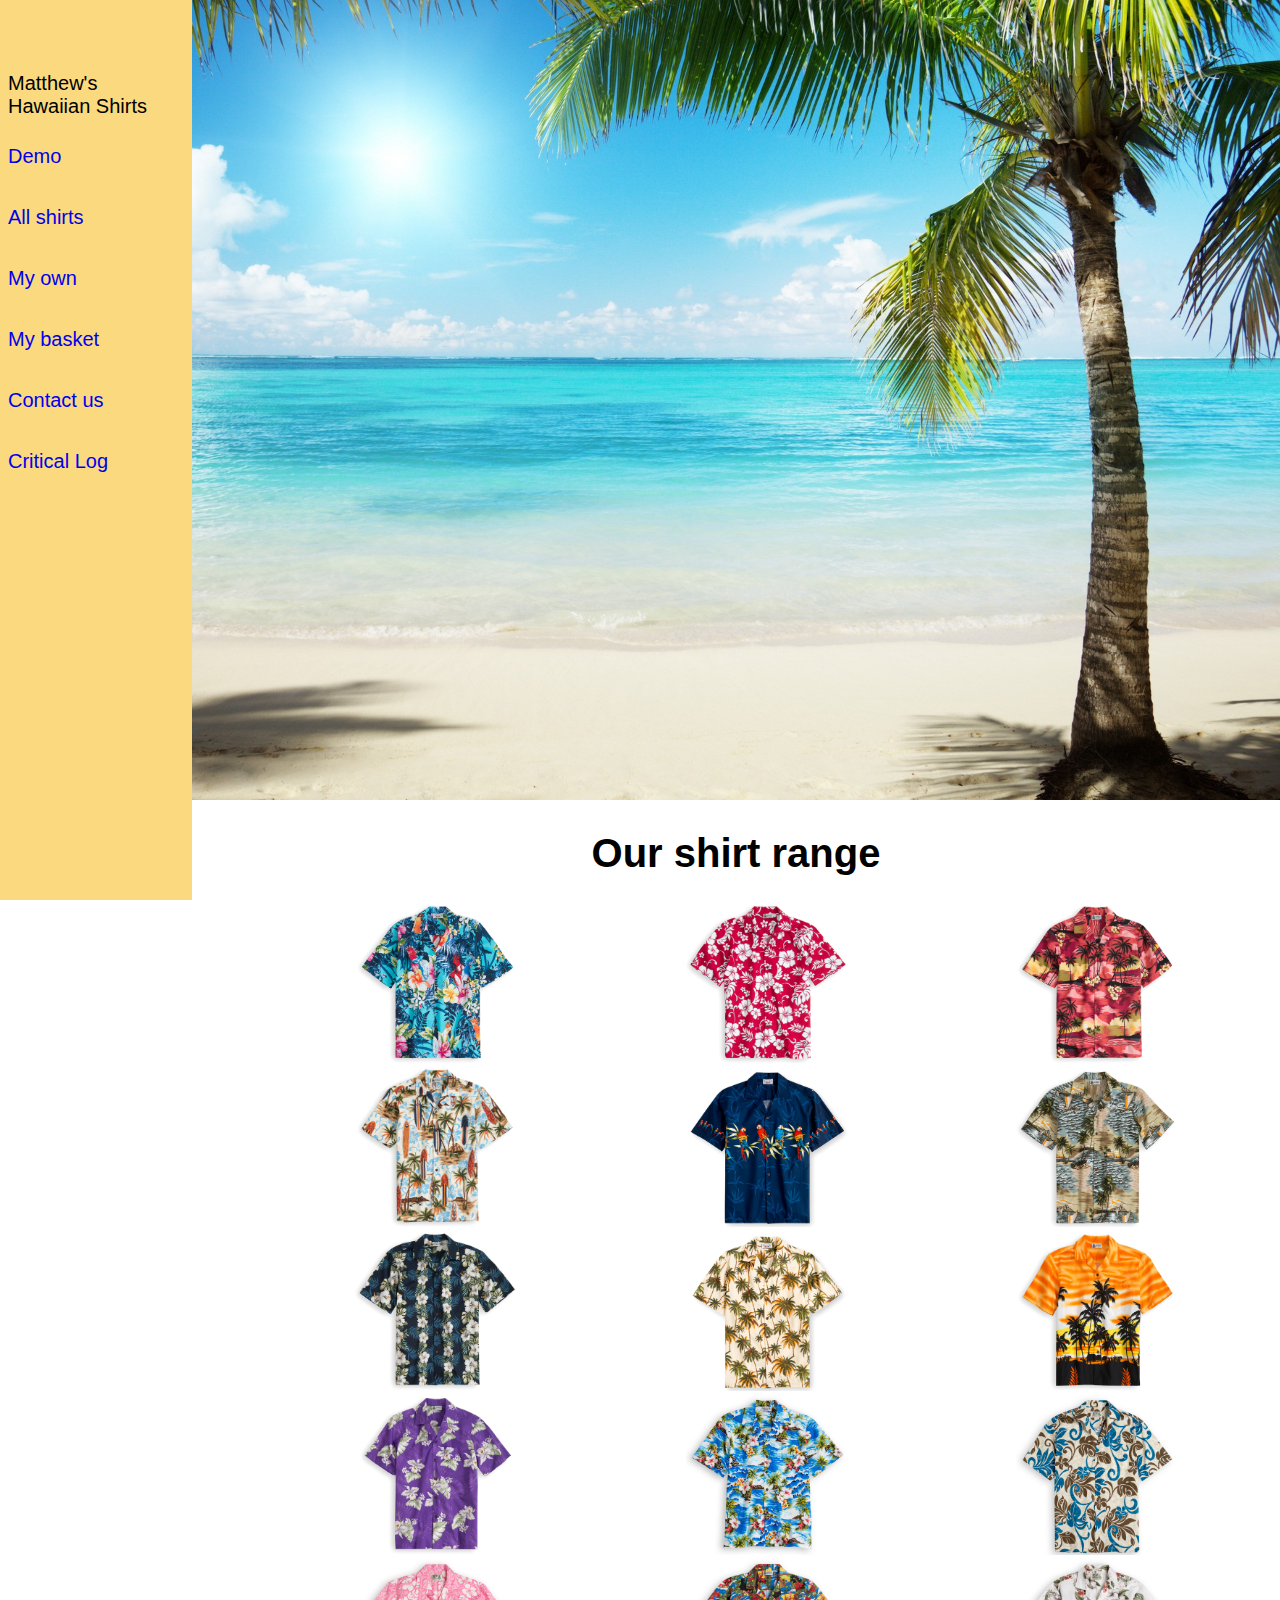
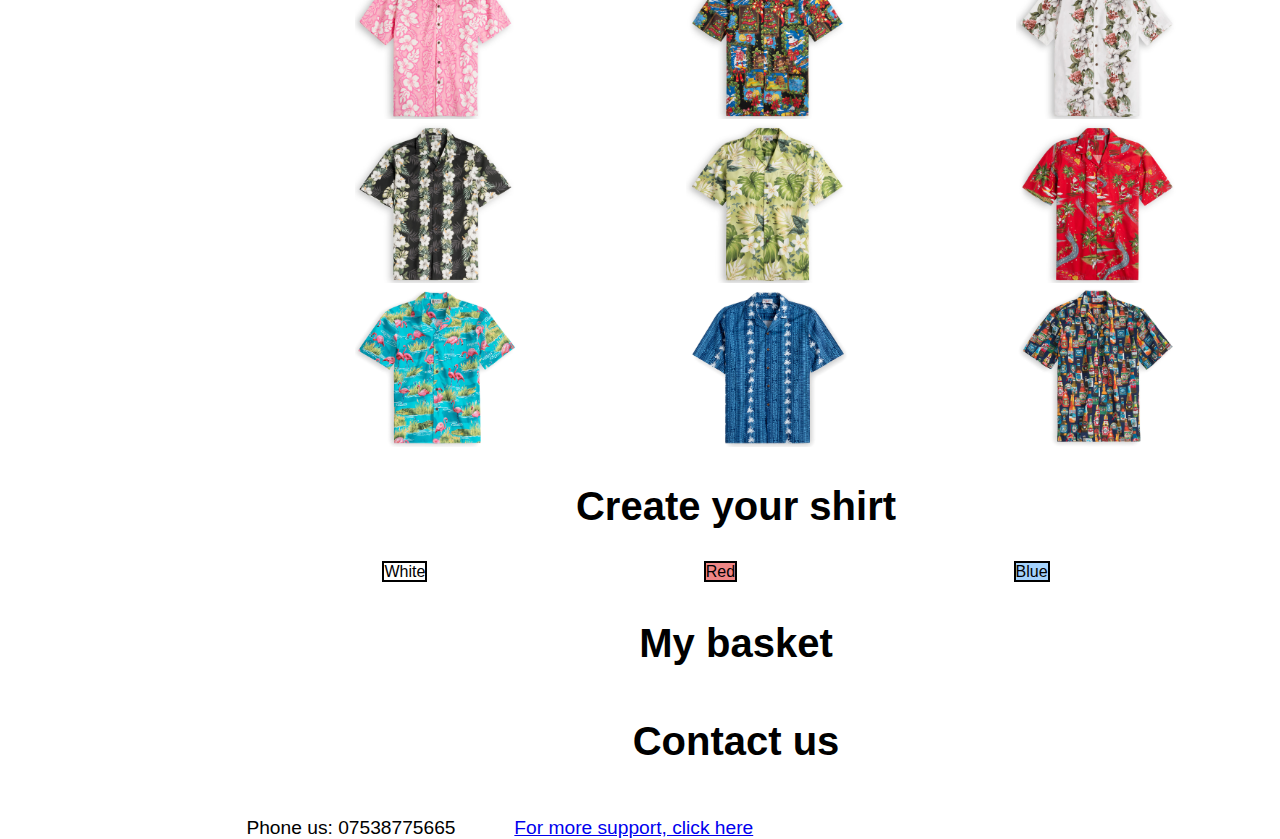
<file: index.html>
﻿<!doctype html>
<html>
<head>

<meta charset="utf-8">
<meta name="viewport" content="width=device-width, initial-scale=1.0,maximum-scale=1.0, user-scalable=no">
<title>Website</title>
<script src="https://ajax.googleapis.com/ajax/libs/jquery/3.2.1/jquery.min.js"></script> 
<script src="js/main.js"></script>
<link rel="stylesheet" href="css/styles.css">
</head>

<body>
    <div id="menu" class="menu"><!--side menu-->
        <a>Matthew's Hawaiian Shirts</a>
        <a href="#Home">Demo</a>
        <a href="#Allshirts">All shirts</a>
        <a href="#Myown">My own</a>
        <a href="#Mybasket" >My basket</a>
        <a href="#Contactus">Contact us</a>
        <a href="log.html">Critical Log</a>
    </div>
    
    <div id="image1">
        <a name="Home"></a>
        <img alt="beach" src="assets/beach.jpg" style="width:100%; height:auto;">
        <div id="video">
            <iframe style="width:40%; height:auto; padding-left: 15%; position:absolute; top:10%; left:15%;" src="https://www.youtube.com/embed/_nPlv-gbPX0?rel=0" frameborder="0" encrypted-media" allowfullscreen>
            </iframe>
        </div>
    </div>
    
    <div id="page1" class="page1">
        <a name="Allshirts"></a>
        <h1>Our shirt range</h1>
    </div>

    <!--Start of image list-->
    <div id="allshirts" class="allshirts">
        
        <div id="line1" class="line1"><!--First line of shirts-->
            <img alt="shirt1" src="assets/shirt1.jpg" style="width:15%;height:auto;padding-left: 15%;" onclick="shirt1()" id="AquaPalm"><!--shirt 1-->
            <img alt="shirt2" src="assets/shirt2.jpg" style="width:15%;height:auto;padding-left: 15%;" onclick="shirt2()" id="RedHawaii"><!--shirt 2-->
            <img alt="shirt3" src="assets/shirt3.jpg" style="width:15%;height:auto;padding-left: 15%;" onclick="shirt3()" id="HawaiianSunset"><!--shirt 3-->
        </div>

            <div id="shirt1" class="shirt1"><!--shirt1  menu-->
                <img src="assets/shirt1.jpg" style="width:25%;height:auto;padding-left: 15%;">
                <p1>Aqua Palm</p1>
                <a name="add" onclick="Shirt1Cart()" onmouseover="" style="cursor:pointer">Add to basket</a>
                <p2>Price: £20</p2>
            </div>

            <div id="shirt2" class="shirt2"><!--shirt 2 menu-->
                <img src="assets/shirt2.jpg" style="width:25%;height:auto;padding-left: 15%;">
                <p1>Red Hawaii</p1>
                <a name="add" onclick="Shirt2Cart()" onmouseover="" style="cursor:pointer">Add to basket</a>
                <p2>Price: £22</p2>
            </div>

            <div id="shirt3" class="shirt3"><!--shirt 3 menu-->
                <img src="assets/shirt3.jpg" style="width:25%;height:auto;padding-left: 15%;">
                <p1>Hawaiian Sunset</p1>
                <a name="add" onclick="Shirt3Cart()" onmouseover="" style="cursor:pointer">Add to basket</a>
                <p2>Price: £22</p2>
            </div>
        
        <div id="line2" class="line2"><!--second line of shirts-->
            <img alt="shirt4" src="assets/shirt4.jpg" style="width:15%;height:auto;padding-left: 15%;" onclick="shirt4()" id="AlohaRepublic"><!--shirt 4-->
            <img alt="shirt5" src="assets/shirt5.jpg" style="width:15%;height:auto;padding-left: 15%;" onclick="shirt5()" id="BlueMacaw"><!--shirt 5-->
            <img alt="shirt6" src="assets/shirt6.jpg" style="width:15%;height:auto;padding-left: 15%;" onclick="shirt6()" id="Waikiki"><!--shirt 6-->
        </div>

            <div id="shirt4" class="shirt4"><!--shirt 4 menu-->
                <img src="assets/shirt4.jpg" style="width:25%;height:auto;padding-left: 15%;">
                <p1>Aloha Republic</p1>
                <a name="add" onclick="Shirt4Cart()" onmouseover="" style="cursor:pointer">Add to basket</a>
                <p2>Price: £25</p2>
            </div>

            <div id="shirt5" class="shirt5"><!--shirt 5 menu-->
                <img src="assets/shirt5.jpg" style="width:25%;height:auto;padding-left: 15%;">
                <p1>Blue Macaw</p1>
                <a name="add" onclick="Shirt5Cart()" onmouseover="" style="cursor:pointer">Add to basket</a>
                <p2>Price: £25</p2>
            </div>

            <div id="shirt6" class="shirt6"><!--shirt 6 menu-->
                <img src="assets/shirt6.jpg" style="width:25%;height:auto;padding-left: 15%;">
                <p1>Waikiki</p1>
                <a name="add" onclick="Shirt6Cart()" onmouseover="" style="cursor:pointer">Add to basket</a>
                <p2>Price: £25</p2>
            </div>
        
        <div id="line3" class="line3"><!--third line of shirts-->
            <img alt="shirt7" src="assets/shirt7.jpg" style="width:15%;height:auto;padding-left: 15%;" onclick="shirt7()" id="TheHawaiianese"><!--shirt 7-->
            <img alt="shirt8" src="assets/shirt8.jpg" style="width:15%;height:auto;padding-left: 15%;" onclick="shirt8()" id="PalmTrees"><!--shirt 8-->
            <img alt="shirt9" src="assets/shirt9.jpg" style="width:15%;height:auto;padding-left: 15%;" onclick="shirt9()" id="OrangeSkyscape"><!--shirt 9-->
        </div>

            <div id="shirt7" class="shirt7"><!--shirt 7 menu-->
                <img src="assets/shirt7.jpg" style="width:25%;height:auto;padding-left: 15%;">
                <p1>The Hawaiianese</p1>
                <a name="add" onclick="Shirt7Cart()" onmouseover="" style="cursor:pointer">Add to basket</a>
                <p2>Price: £25</p2>
            </div>

            <div id="shirt8" class="shirt8"><!--shirt 8 menu-->
                <img src="assets/shirt8.jpg" style="width:25%;height:auto;padding-left: 15%;">
                <p1>Palm Trees</p1>
                <a name="add" onclick="Shirt8Cart()" onmouseover="" style="cursor:pointer">Add to basket</a>
                <p2>Price: £25</p2>
            </div>

            <div id="shirt9" class="shirt9"><!--shirt 9 menu-->
                <img src="assets/shirt9.jpg" style="width:25%;height:auto;padding-left: 15%;">
                <p1>Orange Skyscape</p1>
                <a name="add" onclick="Shirt9Cart()" onmouseover="" style="cursor:pointer">Add to basket</a>
                <p2>Price: £25</p2>
            </div>
        
        <div id="line4" class="line4"><!--fourth line of shirts-->
            <img alt="shirt10" src="assets/shirt10.jpg" style="width:15%;height:auto;padding-left: 15%;" onclick="shirt10()" id="WildOrchids"><!--shirt 10-->
            <img alt="shirt11" src="assets/shirt11.jpg" style="width:15%;height:auto;padding-left: 15%;" onclick="shirt11()" id="PalmBeachBreakers"><!--shirt 11-->
            <img alt="shirt12" src="assets/shirt12.jpg" style="width:15%;height:auto;padding-left: 15%;" onclick="shirt12()" id="LanaiPalmsGreen"><!--shirt 12-->
        </div>

            <div id="shirt10" class="shirt10"><!--shirt 10 menu-->
                <img src="assets/shirt10.jpg" style="width:25%;height:auto;padding-left: 15%;">
                <p1>Wild Orchids</p1>
                <a name="add" onclick="Shirt10Cart()" onmouseover="" style="cursor:pointer">Add to basket</a>
                <p2>Price: £25</p2>
            </div>

            <div id="shirt11" class="shirt11"><!--shirt 11 menu-->
                <img src="assets/shirt11.jpg" style="width:25%;height:auto;padding-left: 15%;">
                <p1>Palm Beach Breakers</p1>
                <a name="add" onclick="Shirt11Cart()" onmouseover="" style="cursor:pointer">Add to basket</a>
                <p2>Price: £25</p2>
            </div>

            <div id="shirt12" class="shirt12"><!--shirt 12 menu-->
                <img src="assets/shirt12.jpg" style="width:25%;height:auto;padding-left: 15%;">
                <p1>Lanai Palms Green</p1>
                <a name="add" onclick="Shirt12Cart()" onmouseover="" style="cursor:pointer">Add to basket</a>
                <p2>Price: £25</p2>
            </div>
        
        <div id="line5" class="line5"><!--5th line of shirts-->
            <img alt="shirt13" src="assets/shirt13.jpg" style="width:15%;height:auto;padding-left: 15%;" onclick="shirt13()" id="BlushingHibiscus"><!--shirt 13-->
            <img alt="shirt14" src="assets/shirt14.jpg" style="width:15%;height:auto;padding-left: 15%;" onclick="shirt14()" id="Patches"><!--shirt 14-->
            <img alt="shirt15" src="assets/shirt15.jpg" style="width:15%;height:auto;padding-left: 15%;" onclick="shirt15()" id="KahanuGardenWhite"><!--shirt 15-->
        </div>

            <div id="shirt13" class="shirt13"><!--shirt 13 menu-->
                <img src="assets/shirt13.jpg" style="width:25%;height:auto;padding-left: 15%;">
                <p1>Blushing Hibiscus</p1>
                <a name="add" onclick="Shirt13Cart()" onmouseover="" style="cursor:pointer">Add to basket</a>
                <p2>Price: £25</p2>
            </div>

            <div id="shirt14" class="shirt14"><!--shirt 14 menu-->
                <img src="assets/shirt14.jpg" style="width:25%;height:auto;padding-left: 15%;">
                <p1>Patches</p1>
                <a name="add" onclick="Shirt14Cart()" onmouseover="" style="cursor:pointer">Add to basket</a>
                <p2>Price: £25</p2>
            </div>

            <div id="shirt15" class="shirt15"><!--shirt 15 menu-->
                <img src="assets/shirt15.jpg" style="width:25%;height:auto;padding-left: 15%;">
                <p1>Kahanu Garden White</p1>
                <a name="add" onclick="Shirt15Cart()" onmouseover="" style="cursor:pointer">Add to basket</a>
                <p2>Price: £25</p2>
            </div>
        
        <div id="line6" class="line6"><!--6th line of shirts-->
            <img alt="shirt16" src="assets/shirt16.jpg" style="width:15%;height:auto;padding-left: 15%;" onclick="shirt16()" id="HawaiianeseBlack"><!--shirt 16-->
            <img alt="shirt17" src="assets/shirt17.jpg" style="width:15%;height:auto;padding-left: 15%;" onclick="shirt17()" id="Palmolive"><!--shirt 17-->
            <img alt="shirt18" src="assets/shirt18.jpg" style="width:15%;height:auto;padding-left: 15%;" onclick="shirt18()" id="MauiRed"><!--shirt 18-->
        </div>

            <div id="shirt16" class="shirt16"><!--shirt 16 menu-->
                <img src="assets/shirt16.jpg" style="width:25%;height:auto;padding-left: 15%;">
                <p1>Hawaiianese Black</p1>
                <a name="add" onclick="Shirt16Cart()" onmouseover="" style="cursor:pointer">Add to basket</a>
                <p2>Price: £25</p2>
            </div>

            <div id="shirt17" class="shirt17"><!--shirt 17 menu-->
                <img src="assets/shirt17.jpg" style="width:25%;height:auto;padding-left: 15%;">
                <p1>Palmolive</p1>
                <a name="add" onclick="Shirt17Cart()" onmouseover="" style="cursor:pointer">Add to basket</a>
                <p2>Price: £25</p2>
            </div>

            <div id="shirt18" class="shirt18"><!--shirt 18 menu-->
                <img src="assets/shirt18.jpg" style="width:25%;height:auto;padding-left: 15%;">
                <p1>Maui Red</p1>
                <a name="add" onclick="Shirt18Cart()" onmouseover="" style="cursor:pointer">Add to basket</a>
                <p2>Price: £25</p2>
            </div>
        
        <div id="line7" class="line7"><!--7th line of shirts-->
            <img alt="shirt19" src="assets/shirt19.jpg" style="width:15%;height:auto;padding-left: 15%;" onclick="shirt19()" id="FlamingoTropics"><!--shirt 19-->
            <img alt="shirt20" src="assets/shirt20.jpg" style="width:15%;height:auto;padding-left: 15%;" onclick="shirt20()" id="PalmBayNavy"><!--shirt 20-->
            <img alt="shirt21" src="assets/shirt21.jpg" style="width:15%;height:auto;padding-left: 15%;" onclick="shirt21()" id="BeerGalore"><!--shirt 21-->
        </div> 

            <div id="shirt19" class="shirt19"><!--shirt 19 menu-->
                <img src="assets/shirt19.jpg" style="width:25%;height:auto;padding-left: 15%;">
                <p1>Flamingo Tropics</p1>
                <a name="add" onclick="Shirt19Cart()" onmouseover="" style="cursor:pointer">Add to basket</a>
                <p2>Price: £25</p2>
            </div>

            <div id="shirt20" class="shirt20"><!--shirt 20 menu-->
                <img src="assets/shirt20.jpg" style="width:25%;height:auto;padding-left: 15%;">
                <p1>Palm Bay Navy</p1>
                <a name="add" onclick="Shirt20Cart()" onmouseover="" style="cursor:pointer">Add to basket</a>
                <p2>Price: £25</p2>
            </div>

            <div id="shirt21" class="shirt21"><!--shirt 21 menu-->
                <img src="assets/shirt21.jpg" style="width:25%;height:auto;padding-left: 15%;">
                <p1>Beer Galore</p1>
                <a name="add" onclick="Shirt21Cart()" onmouseover="" style="cursor:pointer">Add to basket</a>
                <p2>Price: £25</p2>
            </div>
    </div>
    <!--End of image list-->

    <div id="page2" class="page2">
        <a name="Myown"></a>
        <h2>Create your shirt</h2>
        <a1 name="white" class="white" onclick="customWhite()" onmouseover="" style="cursor:pointer">White</a1>
        <a2 name="redd" class="red" onclick="customRed()" onmouseover="" style="cursor:pointer">Red</a2>
        <a3 name="blue" class="blue" onclick="customBlue()" onmouseover="" style="cursor:pointer">Blue</a3>
    </div>

    <div id="customWhite" class="customWhite"><!--custom shirt-->
        <img alt="custonWhite" src="assets/customshirt.jpg" style="width:55%; height:auto; padding-left:15%; margin-left:17.5%;">
    </div>
    <div id="customRed" class="customRed">
        <img alt="customRed" src="assets/customRed.jpg" style="width:55%; height:auto; padding-left:15%; margin-left:17.5%;">
    </div>
    <div id="customBlue" class="customBlue">
        <img alt="customBlue" src="assets/customBlue.jpg" style="width:55%; height:auto; padding-left:15%; margin-left:17.5%;">
    </div>

    <div id="page3" class="page3"><!--basket-->
        <a name="Mybasket"></a>
        <h3>My basket</h3>
    </div>

    <div id="basket" class="basket">
        <div id="shirt1Cart" class="shirt1Cart"><!--Shirt 1 shopping cart-->
            <p1>Aqua Palm</p1>
            <a name="remove" onclick="Shirt1Cart()" onmouseover="" style="cursor:pointer">Remove from basket</a>
        </div>

        <div id="shirt2Cart" class="shirt2Cart"><!--Shirt 2 shopping cart-->
            <p1>Red Hawaii</p1>
            <a name="remove" onclick="Shirt2Cart()" onmouseover="" style="cursor:pointer">Remove from basket</a>
        </div>

        <div id="shirt3Cart" class="shirt3Cart"><!--Shirt 3 shopping cart-->
            <p1>Hawaiian Sunset</p1>
            <a name="remove" onclick="Shirt3Cart()" onmouseover="" style="cursor:pointer">Remove from basket</a>
        </div>

        <div id="shirt4Cart" class="shirt4Cart"><!--Shirt 4 shopping cart-->
            <p1>Aloha Republic</p1>
            <a name="remove" onclick="Shirt4Cart()" onmouseover="" style="cursor:pointer">Remove from basket</a>
        </div>
        
        <div id="shirt5Cart" class="shirt5Cart"><!--Shirt 5 shopping cart-->
            <p1>Blue Macaw</p1>
            <a name="remove" onclick="Shirt5Cart()" onmouseover="" style="cursor:pointer">Remove from basket</a>
        </div>

        <div id="shirt6Cart" class="shirt6Cart"><!--Shirt 6 shopping cart-->
            <p1>Waikiki</p1>
            <a name="remove" onclick="Shirt6Cart()" onmouseover="" style="cursor:pointer">Remove from basket</a>
        </div>

        <div id="shirt7Cart" class="shirt7Cart"><!--Shirt 7 shopping cart-->
            <p1>The Hawaiianese</p1>
            <a name="remove" onclick="Shirt7Cart()" onmouseover="" style="cursor:pointer">Remove from basket</a>
        </div>

        <div id="shirt8Cart" class="shirt8Cart"><!--Shirt 8 shopping cart-->
            <p1>Palm Trees</p1>
            <a name="remove" onclick="Shirt8Cart()" onmouseover="" style="cursor:pointer">Remove from basket</a>
        </div>

        <div id="shirt9Cart" class="shirt9Cart"><!--Shirt 9 shopping cart-->
            <p1>Orange Skyscape</p1>
            <a name="remove" onclick="Shirt9Cart()" onmouseover="" style="cursor:pointer">Remove from basket</a>
        </div>

        <div id="shirt10Cart" class="shirt10Cart"><!--Shirt 10 shopping cart-->
            <p1>Wild Orchids</p1>
            <a name="remove" onclick="Shirt10Cart()" onmouseover="" style="cursor:pointer">Remove from basket</a>
        </div>

        <div id="shirt11Cart" class="shirt11Cart"><!--Shirt 11 shopping cart-->
            <p1>Palm Beach Breakers</p1>
            <a name="remove" onclick="Shirt11Cart()" onmouseover="" style="cursor:pointer">Remove from basket</a>
        </div>

        <div id="shirt12Cart" class="shirt12Cart"><!--Shirt 12 shopping cart-->
            <p1>Lanai Palms Green</p1>
            <a name="remove" onclick="Shirt12Cart()" onmouseover="" style="cursor:pointer">Remove from basket</a>
        </div>

        <div id="shirt13Cart" class="shirt13Cart"><!--Shirt 13 shopping cart-->
            <p1>Blushing Hibiscus</p1>
            <a name="remove" onclick="Shirt13Cart()" onmouseover="" style="cursor:pointer">Remove from basket</a>
        </div>

        <div id="shirt14Cart" class="shirt14Cart"><!--Shirt 14 shopping cart-->
            <p1>Patches</p1>
            <a name="remove" onclick="Shirt14Cart()" onmouseover="" style="cursor:pointer">Remove from basket</a>
        </div>

        <div id="shirt15Cart" class="shirt15Cart"><!--Shirt 15 shopping cart-->
            <p1>Kahanu Garden White</p1>
            <a name="remove" onclick="Shirt15Cart()" onmouseover="" style="cursor:pointer">Remove from basket</a>
        </div>

        <div id="shirt16Cart" class="shirt16Cart"><!--Shirt 16 shopping cart-->
            <p1>Hawaiianese Black</p1>
            <a name="remove" onclick="Shirt16Cart()" onmouseover="" style="cursor:pointer">Remove from basket</a>
        </div>

        <div id="shirt17Cart" class="shirt17Cart"><!--Shirt 17 shopping cart-->
            <p1>Palmolive</p1>
            <a name="remove" onclick="Shirt17Cart()" onmouseover="" style="cursor:pointer">Remove from basket</a>
        </div>

        <div id="shirt18Cart" class="shirt18Cart"><!--Shirt 18 shopping cart-->
            <p1>Maui Red</p1>
            <a name="remove" onclick="Shirt18Cart()" onmouseover="" style="cursor:pointer">Remove from basket</a>
        </div>

        <div id="shirt19Cart" class="shirt19Cart"><!--Shirt 19 shopping cart-->
            <p1>Flamingo Tropics</p1>
            <a name="remove" onclick="Shirt19Cart()" onmouseover="" style="cursor:pointer">Remove from basket</a>
        </div>

        <div id="shirt20Cart" class="shirt20Cart"><!--Shirt 20 shopping cart-->
            <p1>Palm Bay Navy</p1>
            <a name="remove" onclick="Shirt20Cart()" onmouseover="" style="cursor:pointer">Remove from basket</a>
        </div>

        <div id="shirt21Cart" class="shirt21Cart"><!--Shirt 21 shopping cart-->
            <p1>Beer Galore</p1>
            <a name="remove" onclick="Shirt21Cart()" onmouseover="" style="cursor:pointer">Remove from basket</a>
        </div>
    </div>

    <div id="page4" class="page4"><!--support-->
        <a name="Contactus"></a>
        <h4>Contact us</h4>
        <p1>Phone us: 07538775665</p1>
        <p1><a href="http://staff.lincoln.ac.uk/wchristian">For more support, click here</a></p1>
    </div>

   
</body>

</html>
</file>
<file: css/styles.css>
html{
    height: 100%;
}
body{
   margin: 0;
   height:100%;
}

.menu {
    background-color: #fad97f;
    width: 15%;
    height: 100%;
    position: fixed;
    z-index: 1;
}

    .menu a {
        font-family: Arial, Helvetica, sans-serif;
        text-decoration: none;
        text-decoration-color: black;
        padding: 8px;
        padding-top: 30px;
        font-size: 20px;
        display: block;
        transform: translate(0, 50%)
    }
@media only screen and (max-width: 550px) {
    .menu a {
    font-size: 10px;
    }
}

    .page1 {
        padding-left: 15%;
    }

        .page1 h1 {
            font-family: Arial, Helvetica, sans-serif;
            font-size: 250%;
            text-align: center;
        }
@media only screen and (max-width: 550px) {
    .page1 h1 {
        font-size: 150%;
    }
}

    /*Begin image list*/
    .allshirts {
        margin-left: 15%;
    }

    .shirt1 {
        background-color: #a4d2fc;
        margin: 0;
        display: none;
        position: relative;
        overflow: hidden;
        font-family: Arial, Helvetica, sans-serif;
    }

        .shirt1 p1 {
            font-size: 250%;
            position: absolute;
        }

        .shirt1 p2 {
            font-size: 250%;
        }

        .shirt1 a {
            font-size: 200%;
            position: absolute;
            top: 50%;
            transform: translate(0, -50%);
            border: solid;
            border-color: #2338c2;
            border-width: 3px;
        }
            @media only screen and (max-width: 550px) {

                .shirt1 p1 {
                    font-size: 150%;
                }

                .shirt1 p2 {
                    font-size: 150%;
                }

                .shirt1 a {
                    font-size: 100%;
                }
}

    .shirt2 {
        background-color: #a4d2fc;
        margin: 0;
        display: none;
        position: relative;
        font-family: Arial, Helvetica, sans-serif;
    }

        .shirt2 p1 {
            font-size: 250%;
            position: absolute;
        }

        .shirt2 p2 {
            font-size: 250%;
        }

        .shirt2 a {
            font-size: 200%;
            position: absolute;
            top: 50%;
            transform: translate(0, -50%);
            border: solid;
            border-color: #2338c2;
            border-width: 3px;
        }
            @media only screen and (max-width: 550px) {

                .shirt2 p1 {
                    font-size: 150%;
                }

                .shirt2 p2 {
                    font-size: 150%;
                }

                .shirt2 a {
                    font-size: 100%;
                }
}

    .shirt3 {
        background-color: #a4d2fc;
        margin: 0;
        display: none;
        position: relative;
        font-family: Arial, Helvetica, sans-serif;
    }

        .shirt3 p1 {
            font-size: 250%;
            position: absolute;
        }

        .shirt3 p2 {
            font-size: 250%;
        }

        .shirt3 a {
            font-size: 200%;
            position: absolute;
            top: 50%;
            transform: translate(0, -50%);
            border: solid;
            border-color: #2338c2;
            border-width: 3px;
        }
            @media only screen and (max-width: 550px) {

                .shirt3 p1 {
                    font-size: 150%;
                }

                .shirt3 p2 {
                    font-size: 150%;
                }

                .shirt3 a {
                    font-size: 100%;
                }
}

    .shirt4 {
        background-color: #a4d2fc;
        margin: 0;
        position: relative;
        display: none;
        font-family: Arial, Helvetica, sans-serif;
    }

        .shirt4 p1 {
            font-size: 250%;
            position: absolute;
        }

        .shirt4 p2 {
            font-size: 250%;
        }

        .shirt4 a {
            font-size: 200%;
            position: absolute;
            top: 50%;
            transform: translate(0, -50%);
            border: solid;
            border-color: #2338c2;
            border-width: 3px;
        }
            @media only screen and (max-width: 550px) {

                .shirt4 p1 {
                    font-size: 150%;
                }

                .shirt4 p2 {
                    font-size: 150%;
                }

                .shirt4 a {
                    font-size: 100%;
                }
}

    .shirt5 {
        background-color: #a4d2fc;
        margin: 0;
        display: none;
        position: relative;
        font-family: Arial, Helvetica, sans-serif;
    }

        .shirt5 p1 {
            font-size: 250%;
            position: absolute;
        }

        .shirt5 p2 {
            font-size: 250%;
        }

        .shirt5 a {
            font-size: 200%;
            position: absolute;
            top: 50%;
            transform: translate(0, -50%);
            border: solid;
            border-color: #2338c2;
            border-width: 3px;
        }
            @media only screen and (max-width: 550px) {

                .shirt5 p1 {
                    font-size: 150%;
                }

                .shirt5 p2 {
                    font-size: 150%;
                }

                .shirt5 a {
                    font-size: 100%;
                }
}

    .shirt6 {
        background-color: #a4d2fc;
        margin: 0;
        position: relative;
        display: none;
        font-family: Arial, Helvetica, sans-serif;
    }

        .shirt6 p1 {
            font-size: 250%;
            position: absolute;
        }

        .shirt6 p2 {
            font-size: 250%;
        }

        .shirt6 a {
            font-size: 200%;
            position: absolute;
            top: 50%;
            transform: translate(0, -50%);
            border: solid;
            border-color: #2338c2;
            border-width: 3px;
        }
            @media only screen and (max-width: 550px) {

                .shirt6 p1 {
                    font-size: 150%;
                }

                .shirt6 p2 {
                    font-size: 150%;
                }

                .shirt6 a {
                    font-size: 100%;
                }
}

    .shirt7 {
        background-color: #a4d2fc;
        margin: 0;
        display: none;
        position: relative;
        font-family: Arial, Helvetica, sans-serif;
    }

        .shirt7 p1 {
            font-size: 250%;
            position: absolute;
        }

        .shirt7 p2 {
            font-size: 250%;
        }

        .shirt7 a {
            font-size: 200%;
            position: absolute;
            top: 50%;
            transform: translate(0, -50%);
            border: solid;
            border-color: #2338c2;
            border-width: 3px;
        }
            @media only screen and (max-width: 550px) {

                .shirt7 p1 {
                    font-size: 150%;
                }

                .shirt7 p2 {
                    font-size: 150%;
                }

                .shirt7 a {
                    font-size: 100%;
                }
            }

    .shirt8 {
        background-color: #a4d2fc;
        margin: 0;
        position: relative;
        display: none;
        font-family: Arial, Helvetica, sans-serif;
    }

        .shirt8 p1 {
            font-size: 250%;
            position: absolute;
        }

        .shirt8 p2 {
            font-size: 250%;
        }

        .shirt8 a {
            font-size: 200%;
            position: absolute;
            top: 50%;
            transform: translate(0, -50%);
            border: solid;
            border-color: #2338c2;
            border-width: 3px;
        }
            @media only screen and (max-width: 550px) {

                .shirt8 p1 {
                    font-size: 150%;
                }

                .shirt8 p2 {
                    font-size: 150%;
                }

                .shirt8 a {
                    font-size: 100%;
                }
}

    .shirt9 {
        background-color: #a4d2fc;
        margin: 0;
        position: relative;
        display: none;
        font-family: Arial, Helvetica, sans-serif;
    }

        .shirt9 p1 {
            font-size: 250%;
            position: absolute;
        }

        .shirt9 p2 {
            font-size: 250%;
        }

        .shirt9 a {
            font-size: 200%;
            position: absolute;
            top: 50%;
            transform: translate(0, -50%);
            border: solid;
            border-color: #2338c2;
            border-width: 3px;
        }
            @media only screen and (max-width: 550px) {

                .shirt9 p1 {
                    font-size: 150%;
                }

                .shirt9 p2 {
                    font-size: 150%;
                }

                .shirt9 a {
                    font-size: 100%;
                }
}

    .shirt10 {
        background-color: #a4d2fc;
        margin: 0;
        position: relative;
        display: none;
        font-family: Arial, Helvetica, sans-serif;
    }

        .shirt10 p1 {
            font-size: 250%;
            position: absolute;
        }

        .shirt10 p2 {
            font-size: 250%;
        }

        .shirt10 a {
            font-size: 200%;
            position: absolute;
            top: 50%;
            transform: translate(0, -50%);
            border: solid;
            border-color: #2338c2;
            border-width: 3px;
        }
            @media only screen and (max-width: 550px) {

                .shirt10 p1 {
                    font-size: 150%;
                }

                .shirt10 p2 {
                    font-size: 150%;
                }

                .shirt10 a {
                    font-size: 100%;
                }
}

    .shirt11 {
        background-color: #a4d2fc;
        margin: 0;
        position: relative;
        display: none;
        font-family: Arial, Helvetica, sans-serif;
    }

        .shirt11 p1 {
            font-size: 250%;
            position: absolute;
        }

        .shirt11 p2 {
            font-size: 250%;
        }

        .shirt11 a {
            font-size: 200%;
            position: absolute;
            top: 50%;
            transform: translate(0, -50%);
            border: solid;
            border-color: #2338c2;
            border-width: 3px;
        }
            @media only screen and (max-width: 550px) {

                .shirt11 p1 {
                    font-size: 150%;
                }

                .shirt11 p2 {
                    font-size: 150%;
                }

                .shirt11 a {
                    font-size: 100%;
                }
}

    .shirt12 {
        background-color: #a4d2fc;
        margin: 0;
        position: relative;
        display: none;
        font-family: Arial, Helvetica, sans-serif;
    }

        .shirt12 p1 {
            font-size: 250%;
            position: absolute;
        }

        .shirt12 p2 {
            font-size: 250%;
        }

        .shirt12 a {
            font-size: 200%;
            position: absolute;
            top: 50%;
            transform: translate(0, -50%);
            border: solid;
            border-color: #2338c2;
            border-width: 3px;
        }
            @media only screen and (max-width: 550px) {

                .shirt12 p1 {
                    font-size: 150%;
                }

                .shirt12 p2 {
                    font-size: 150%;
                }

                .shirt12 a {
                    font-size: 100%;
                }
}

    .shirt13 {
        background-color: #a4d2fc;
        margin: 0;
        position: relative;
        display: none;
        font-family: Arial, Helvetica, sans-serif;
    }

        .shirt13 p1 {
            font-size: 250%;
            position: absolute;
        }

        .shirt13 p2 {
            font-size: 250%;
        }

        .shirt13 a {
            font-size: 200%;
            position: absolute;
            top: 50%;
            transform: translate(0, -50%);
            border: solid;
            border-color: #2338c2;
            border-width: 3px;
        }
            @media only screen and (max-width: 550px) {

                .shirt13 p1 {
                    font-size: 150%;
                }

                .shirt13 p2 {
                    font-size: 150%;
                }

                .shirt13 a {
                    font-size: 100%;
                }
}

    .shirt14 {
        background-color: #a4d2fc;
        margin: 0;
        position: relative;
        display: none;
        font-family: Arial, Helvetica, sans-serif;
    }

        .shirt14 p1 {
            font-size: 250%;
            position: absolute;
        }

        .shirt14 p2 {
            font-size: 250%;
        }

        .shirt14 a {
            font-size: 200%;
            position: absolute;
            top: 50%;
            transform: translate(0, -50%);
            border: solid;
            border-color: #2338c2;
            border-width: 3px;
        }
            @media only screen and (max-width: 550px) {

                .shirt14 p1 {
                    font-size: 150%;
                }

                .shirt14 p2 {
                    font-size: 150%;
                }

                .shirt14 a {
                    font-size: 100%;
                }
}

    .shirt15 {
        background-color: #a4d2fc;
        margin: 0;
        position: relative;
        display: none;
        font-family: Arial, Helvetica, sans-serif;
    }

        .shirt15 p1 {
            font-size: 250%;
            position: absolute;
        }

        .shirt15 p2 {
            font-size: 250%;
        }

        .shirt15 a {
            font-size: 200%;
            position: absolute;
            top: 50%;
            transform: translate(0, -50%);
            border: solid;
            border-color: #2338c2;
            border-width: 3px;
        }
            @media only screen and (max-width: 550px) {

                .shirt15 p1 {
                    font-size: 150%;
                }

                .shirt15 p2 {
                    font-size: 150%;
                }

                .shirt15 a {
                    font-size: 100%;
                }
}

    .shirt16 {
        background-color: #a4d2fc;
        margin: 0;
        position: relative;
        display: none;
        font-family: Arial, Helvetica, sans-serif;
    }

        .shirt16 p1 {
            font-size: 250%;
            position: absolute;
        }

        .shirt16 p2 {
            font-size: 250%;
        }

        .shirt16 a {
            font-size: 200%;
            position: absolute;
            top: 50%;
            transform: translate(0, -50%);
            border: solid;
            border-color: #2338c2;
            border-width: 3px;
        }
            @media only screen and (max-width: 550px) {

                .shirt16 p1 {
                    font-size: 150%;
                }

                .shirt16 p2 {
                    font-size: 150%;
                }

                .shirt16 a {
                    font-size: 100%;
                }
}

    .shirt17 {
        background-color: #a4d2fc;
        margin: 0;
        position: relative;
        display: none;
        font-family: Arial, Helvetica, sans-serif;
    }

        .shirt17 p1 {
            font-size: 250%;
            position: absolute;
        }

        .shirt17 p2 {
            font-size: 250%;
        }

        .shirt17 a {
            font-size: 200%;
            position: absolute;
            top: 50%;
            transform: translate(0, -50%);
            border: solid;
            border-color: #2338c2;
            border-width: 3px;
        }
            @media only screen and (max-width: 550px) {

                .shirt17 p1 {
                    font-size: 150%;
                }

                .shirt17 p2 {
                    font-size: 150%;
                }

                .shirt17 a {
                    font-size: 100%;
                }
}

    .shirt18 {
        background-color: #a4d2fc;
        margin: 0;
        position: relative;
        display: none;
        font-family: Arial, Helvetica, sans-serif;
    }

        .shirt18 p1 {
            font-size: 250%;
            position: absolute;
        }

        .shirt18 p2 {
            font-size: 250%;
        }

        .shirt18 a {
            font-size: 200%;
            position: absolute;
            top: 50%;
            transform: translate(0, -50%);
            border: solid;
            border-color: #2338c2;
            border-width: 3px;
        }
            @media only screen and (max-width: 550px) {

                .shirt18 p1 {
                    font-size: 150%;
                }

                .shirt18 p2 {
                    font-size: 150%;
                }

                .shirt18 a {
                    font-size: 100%;
                }
}

    .shirt19 {
        background-color: #a4d2fc;
        margin: 0;
        position: relative;
        display: none;
        font-family: Arial, Helvetica, sans-serif;
    }

        .shirt19 p1 {
            font-size: 250%;
            position: absolute;
        }

        .shirt19 p2 {
            font-size: 250%;
        }

        .shirt19 a {
            font-size: 200%;
            position: absolute;
            top: 50%;
            transform: translate(0, -50%);
            border: solid;
            border-color: #2338c2;
            border-width: 3px;
        }
            @media only screen and (max-width: 550px) {

                .shirt19 p1 {
                    font-size: 150%;
                }

                .shirt19 p2 {
                    font-size: 150%;
                }

                .shirt19 a {
                    font-size: 100%;
                }
}

    .shirt20 {
        background-color: #a4d2fc;
        margin: 0;
        position: relative;
        display: none;
        font-family: Arial, Helvetica, sans-serif;
    }

        .shirt20 p1 {
            font-size: 250%;
            position: absolute;
        }

        .shirt20 p2 {
            font-size: 250%;
        }

        .shirt20 a {
            font-size: 200%;
            position: absolute;
            top: 50%;
            transform: translate(0, -50%);
            border: solid;
            border-color: #2338c2;
            border-width: 3px;
        }
            @media only screen and (max-width: 550px) {

                .shirt20 p1 {
                    font-size: 150%;
                }

                .shirt20 p2 {
                    font-size: 150%;
                }

                .shirt20 a {
                    font-size: 100%;
                }
}

    .shirt21 {
        background-color: #a4d2fc;
        margin: 0;
        position: relative;
        display: none;
        font-family: Arial, Helvetica, sans-serif;
    }

        .shirt21 p1 {
            font-size: 250%;
            position: absolute;
        }

        .shirt21 p2 {
            font-size: 250%;
        }

        .shirt21 a {
            font-size: 200%;
            position: absolute;
            top: 50%;
            transform: translate(0, -50%);
            border: solid;
            border-color: #2338c2;
            border-width: 3px;
        }
            @media only screen and (max-width: 550px) {

                .shirt21 p1 {
                    font-size: 150%;
                }

                .shirt21 p2 {
                    font-size: 150%;
                }

                .shirt21 a {
                    font-size: 100%;
                }
}
    /*End image list*/

    .page2 {
        margin-left: 15%;
        position: relative;
        font-family: Arial, Helvetica, sans-serif;
    }

        .page2 h2 {
            text-align: center;
            font-size: 250%;
        }

        .page2 a1 {
            font-size: 100%;
            text-align: center;
            margin-left: 17.5%;
            border: solid;
            border-width: 2px;
        }

        .page2 a2 {
            font-size: 100%;
            text-align: center;
            background-color: #ef8686;
            margin-left: 25%;
            border: solid;
            border-width: 2px;
        }

        .page2 a3 {
            font-size: 100%;
            text-align: center;
            background-color: #a4d2fc;
            margin-left: 25%;
            border: solid;
            border-width: 2px;
        }
            @media only screen and (max-width: 550px) {
                .page2 h2 {
                    font-size: 150%;
                }

                .page2 a1 {
                    margin-left: 17.5%;                   
                }

                .page2 a2 {
                    margin-left: 17.5%;
                }

                .page2 a3 {
                    margin-left: 17.5%;
                }
                
}

    .customWhite {
        padding-right: 15%;
        margin-left: 15%;
        display: none;
    }

    .customRed {
        padding-right: 15%;
        margin-left: 15%;
        display: none;
    }

    .customBlue {
        padding-right: 15%;
        margin-left: 15%;
        display: none;
    }

    .page3 {
        padding-left: 15%;
        font-family: Arial, Helvetica, sans-serif;
    }

        .page3 h3 {
            text-align: center;
            font-size: 250%;
        }
@media only screen and (max-width: 550px) {
    .page3 h3 {
        font-size: 150%;
    }
}

    /*Shirt Basket list*/

    .basket {
        font-family: Arial, Helvetica, sans-serif;
    }

    .shirt1Cart {
        margin: 0;
        padding-left: 15%;
        position: relative;
        display: none;
    }

        .shirt1Cart p1 {
            font-size: 150%;
        }

        .shirt1Cart a {
            font-size: 150%;
            position: absolute;
            left: 50%;
            top: 50%;
            transform: translate(0, -50%);
            border: solid;
            border-color: #2338c2;
            border-width: 3px;
        }

    @media only screen and (max-width: 550px) {
        .shirt1Cart p1 {
            font-size: 100%;
        }

        .shirt1Cart a {
            font-size: 100%;
        }
    }

    .shirt2Cart {
        margin: 0;
        padding-left: 15%;
        position: relative;
        display: none;
    }

        .shirt2Cart p1 {
            font-size: 150%;
        }

        .shirt2Cart a {
            font-size: 150%;
            position: absolute;
            left: 50%;
            top: 50%;
            transform: translate(0, -50%);
            border: solid;
            border-color: #2338c2;
            border-width: 3px;
        }

    @media only screen and (max-width: 550px) {
        .shirt2Cart p1 {
            font-size: 100%;
        }

        .shirt2Cart a {
            font-size: 100%;
        }
    }


    .shirt3Cart {
        margin: 0;
        padding-left: 15%;
        position: relative;
        display: none;
    }

        .shirt3Cart p1 {
            font-size: 150%;
        }

        .shirt3Cart a {
            font-size: 150%;
            position: absolute;
            left: 50%;
            top: 50%;
            transform: translate(0, -50%);
            border: solid;
            border-color: #2338c2;
            border-width: 3px;
        }

    @media only screen and (max-width: 550px) {
        .shirt3Cart p1 {
            font-size: 100%;
        }

        .shirt3Cart a {
            font-size: 100%;
        }
    }

    .shirt4Cart {
        margin: 0;
        padding-left: 15%;
        position: relative;
        display: none;
    }

        .shirt4Cart p1 {
            font-size: 150%;
        }

        .shirt4Cart a {
            font-size: 150%;
            position: absolute;
            left: 50%;
            top: 50%;
            transform: translate(0, -50%);
            border: solid;
            border-color: #2338c2;
            border-width: 3px;
        }

    @media only screen and (max-width: 550px) {
        .shirt4Cart p1 {
            font-size: 100%;
        }

        .shirt4Cart a {
            font-size: 100%;
        }
    }


    .shirt5Cart {
        margin: 0;
        padding-left: 15%;
        position: relative;
        display: none;
    }

        .shirt5Cart p1 {
            font-size: 150%;
        }

        .shirt5Cart a {
            font-size: 150%;
            position: absolute;
            left: 50%;
            top: 50%;
            transform: translate(0, -50%);
            border: solid;
            border-color: #2338c2;
            border-width: 3px;
        }

    @media only screen and (max-width: 550px) {
        .shirt5Cart p1 {
            font-size: 100%;
        }

        .shirt5Cart a {
            font-size: 100%;
        }
    }


    .shirt6Cart {
        margin: 0;
        padding-left: 15%;
        position: relative;
        display: none;
    }

        .shirt6Cart p1 {
            font-size: 150%;
        }

        .shirt6Cart a {
            font-size: 150%;
            position: absolute;
            left: 50%;
            top: 50%;
            transform: translate(0, -50%);
            border: solid;
            border-color: #2338c2;
            border-width: 3px;
        }

    @media only screen and (max-width: 550px) {
        .shirt6Cart p1 {
            font-size: 100%;
        }

        .shirt6Cart a {
            font-size: 100%;
        }
    }


    .shirt7Cart {
        margin: 0;
        padding-left: 15%;
        position: relative;
        display: none;
    }

        .shirt7Cart p1 {
            font-size: 150%;
        }

        .shirt7Cart a {
            font-size: 150%;
            position: absolute;
            left: 50%;
            top: 50%;
            transform: translate(0, -50%);
            border: solid;
            border-color: #2338c2;
            border-width: 3px;
        }

    @media only screen and (max-width: 550px) {
        .shirt7Cart p1 {
            font-size: 100%;
        }

        .shirt7Cart a {
            font-size: 100%;
        }
    }


    .shirt8Cart {
        margin: 0;
        padding-left: 15%;
        position: relative;
        display: none;
    }

        .shirt8Cart p1 {
            font-size: 150%;
        }

        .shirt8Cart a {
            font-size: 150%;
            position: absolute;
            left: 50%;
            top: 50%;
            transform: translate(0, -50%);
            border: solid;
            border-color: #2338c2;
            border-width: 3px;
        }

    @media only screen and (max-width: 550px) {
        .shirt8Cart p1 {
            font-size: 100%;
        }

        .shirt8Cart a {
            font-size: 100%;
        }
    }


    .shirt9Cart {
        margin: 0;
        padding-left: 15%;
        position: relative;
        display: none;
    }

        .shirt9Cart p1 {
            font-size: 150%;
        }

        .shirt9Cart a {
            font-size: 150%;
            position: absolute;
            left: 50%;
            top: 50%;
            transform: translate(0, -50%);
            border: solid;
            border-color: #2338c2;
            border-width: 3px;
        }

    @media only screen and (max-width: 550px) {
        .shirt9Cart p1 {
            font-size: 100%;
        }

        .shirt9Cart a {
            font-size: 100%;
        }
    }


    .shirt10Cart {
        margin: 0;
        padding-left: 15%;
        position: relative;
        display: none;
    }

        .shirt10Cart p1 {
            font-size: 150%;
        }

        .shirt10Cart a {
            font-size: 150%;
            position: absolute;
            left: 50%;
            top: 50%;
            transform: translate(0, -50%);
            border: solid;
            border-color: #2338c2;
            border-width: 3px;
        }

    @media only screen and (max-width: 550px) {
        .shirt10Cart p1 {
            font-size: 100%;
        }

        .shirt10Cart a {
            font-size: 100%;
        }
    }


    .shirt11Cart {
        margin: 0;
        padding-left: 15%;
        position: relative;
        display: none;
    }

        .shirt11Cart p1 {
            font-size: 150%;
        }

        .shirt11Cart a {
            font-size: 150%;
            position: absolute;
            left: 50%;
            top: 50%;
            transform: translate(0, -50%);
            border: solid;
            border-color: #2338c2;
            border-width: 3px;
        }

    @media only screen and (max-width: 550px) {
        .shirt11Cart p1 {
            font-size: 100%;
        }

        .shirt11Cart a {
            font-size: 100%;
        }
    }


    .shirt12Cart {
        margin: 0;
        padding-left: 15%;
        position: relative;
        display: none;
    }

        .shirt12Cart p1 {
            font-size: 150%;
        }

        .shirt12Cart a {
            font-size: 150%;
            position: absolute;
            left: 50%;
            top: 50%;
            transform: translate(0, -50%);
            border: solid;
            border-color: #2338c2;
            border-width: 3px;
        }

    @media only screen and (max-width: 550px) {
        .shirt12Cart p1 {
            font-size: 100%;
        }

        .shirt12Cart a {
            font-size: 100%;
        }
    }


    .shirt13Cart {
        margin: 0;
        padding-left: 15%;
        position: relative;
        display: none;
    }

        .shirt13Cart p1 {
            font-size: 150%;
        }

        .shirt13Cart a {
            font-size: 150%;
            position: absolute;
            left: 50%;
            top: 50%;
            transform: translate(0, -50%);
            border: solid;
            border-color: #2338c2;
            border-width: 3px;
        }

    @media only screen and (max-width: 550px) {
        .shirt13Cart p1 {
            font-size: 100%;
        }

        .shirt13Cart a {
            font-size: 100%;
        }
    }


    .shirt14Cart {
        margin: 0;
        padding-left: 15%;
        position: relative;
        display: none;
    }

        .shirt14Cart p1 {
            font-size: 150%;
        }

        .shirt14Cart a {
            font-size: 150%;
            position: absolute;
            left: 50%;
            top: 50%;
            transform: translate(0, -50%);
            border: solid;
            border-color: #2338c2;
            border-width: 3px;
        }

    @media only screen and (max-width: 550px) {
        .shirt14Cart p1 {
            font-size: 100%;
        }

        .shirt14Cart a {
            font-size: 100%;
        }
    }


    .shirt15Cart {
        margin: 0;
        padding-left: 15%;
        position: relative;
        display: none;
    }

        .shirt15Cart p1 {
            font-size: 150%;
        }

        .shirt15Cart a {
            font-size: 150%;
            position: absolute;
            left: 50%;
            top: 50%;
            transform: translate(0, -50%);
            border: solid;
            border-color: #2338c2;
            border-width: 3px;
        }

    @media only screen and (max-width: 550px) {
        .shirt15Cart p1 {
            font-size: 100%;
        }

        .shirt15Cart a {
            font-size: 100%;
        }
    }


    .shirt16Cart {
        margin: 0;
        padding-left: 15%;
        position: relative;
        display: none;
    }

        .shirt16Cart p1 {
            font-size: 150%;
        }

        .shirt16Cart a {
            font-size: 150%;
            position: absolute;
            left: 50%;
            top: 50%;
            transform: translate(0, -50%);
            border: solid;
            border-color: #2338c2;
            border-width: 3px;
        }

    @media only screen and (max-width: 550px) {
        .shirt16Cart p1 {
            font-size: 100%;
        }

        .shirt16Cart a {
            font-size: 100%;
        }
    }


    .shirt17Cart {
        margin: 0;
        padding-left: 15%;
        position: relative;
        display: none;
    }

        .shirt17Cart p1 {
            font-size: 150%;
        }

        .shirt17Cart a {
            font-size: 150%;
            position: absolute;
            left: 50%;
            top: 50%;
            transform: translate(0, -50%);
            border: solid;
            border-color: #2338c2;
            border-width: 3px;
        }

    @media only screen and (max-width: 550px) {
        .shirt17Cart p1 {
            font-size: 100%;
        }

        .shirt17Cart a {
            font-size: 100%;
        }
    }


    .shirt18Cart {
        margin: 0;
        padding-left: 15%;
        position: relative;
        display: none;
    }

        .shirt18Cart p1 {
            font-size: 150%;
        }

        .shirt18Cart a {
            font-size: 150%;
            position: absolute;
            left: 50%;
            top: 50%;
            transform: translate(0, -50%);
            border: solid;
            border-color: #2338c2;
            border-width: 3px;
        }

    @media only screen and (max-width: 550px) {
        .shirt18Cart p1 {
            font-size: 100%;
        }

        .shirt18Cart a {
            font-size: 100%;
        }
    }


    .shirt19Cart {
        margin: 0;
        padding-left: 15%;
        position: relative;
        display: none;
    }

        .shirt19Cart p1 {
            font-size: 150%;
        }

        .shirt19Cart a {
            font-size: 150%;
            position: absolute;
            left: 50%;
            top: 50%;
            transform: translate(0, -50%);
            border: solid;
            border-color: #2338c2;
            border-width: 3px;
        }

    @media only screen and (max-width: 550px) {
        .shirt19Cart p1 {
            font-size: 100%;
        }

        .shirt19Cart a {
            font-size: 100%;
        }
    }


    .shirt20Cart {
        margin: 0;
        padding-left: 15%;
        position: relative;
        display: none;
    }

        .shirt20Cart p1 {
            font-size: 150%;
        }

        .shirt20Cart a {
            font-size: 150%;
            position: absolute;
            left: 50%;
            top: 50%;
            transform: translate(0, -50%);
            border: solid;
            border-color: #2338c2;
            border-width: 3px;
        }

    @media only screen and (max-width: 550px) {
        .shirt20Cart p1 {
            font-size: 100%;
        }

        .shirt20Cart a {
            font-size: 100%;
        }
    }


    .shirt21Cart {
        margin: 0;
        padding-left: 15%;
        position: relative;
        display: none;
    }

        .shirt21Cart p1 {
            font-size: 150%;
        }

        .shirt21Cart a {
            font-size: 150%;
            position: absolute;
            left: 50%;
            top: 50%;
            transform: translate(0, -50%);
            border: solid;
            border-color: #2338c2;
            border-width: 3px;
        }

    @media only screen and (max-width: 550px) {
        .shirt21Cart p1 {
            font-size: 100%;
        }

        .shirt21Cart a {
            font-size: 100%;
        }
    }
    /*End shirt basket*/

    .page4 {
        padding-left: 15%;
        font-family: Arial, Helvetica, sans-serif;
    }

        .page4 h4 {
            text-align: center;
            font-size: 250%;
        }

        .page4 p1 {
            margin-left: 5%;
            font-size: 120%;
        }
@media only screen and (max-width: 550px) {
    .page4 h4 {
        font-size: 150%;
    }

    .page4 p1 {
        font-size: 100%;
    }
}
</file>
